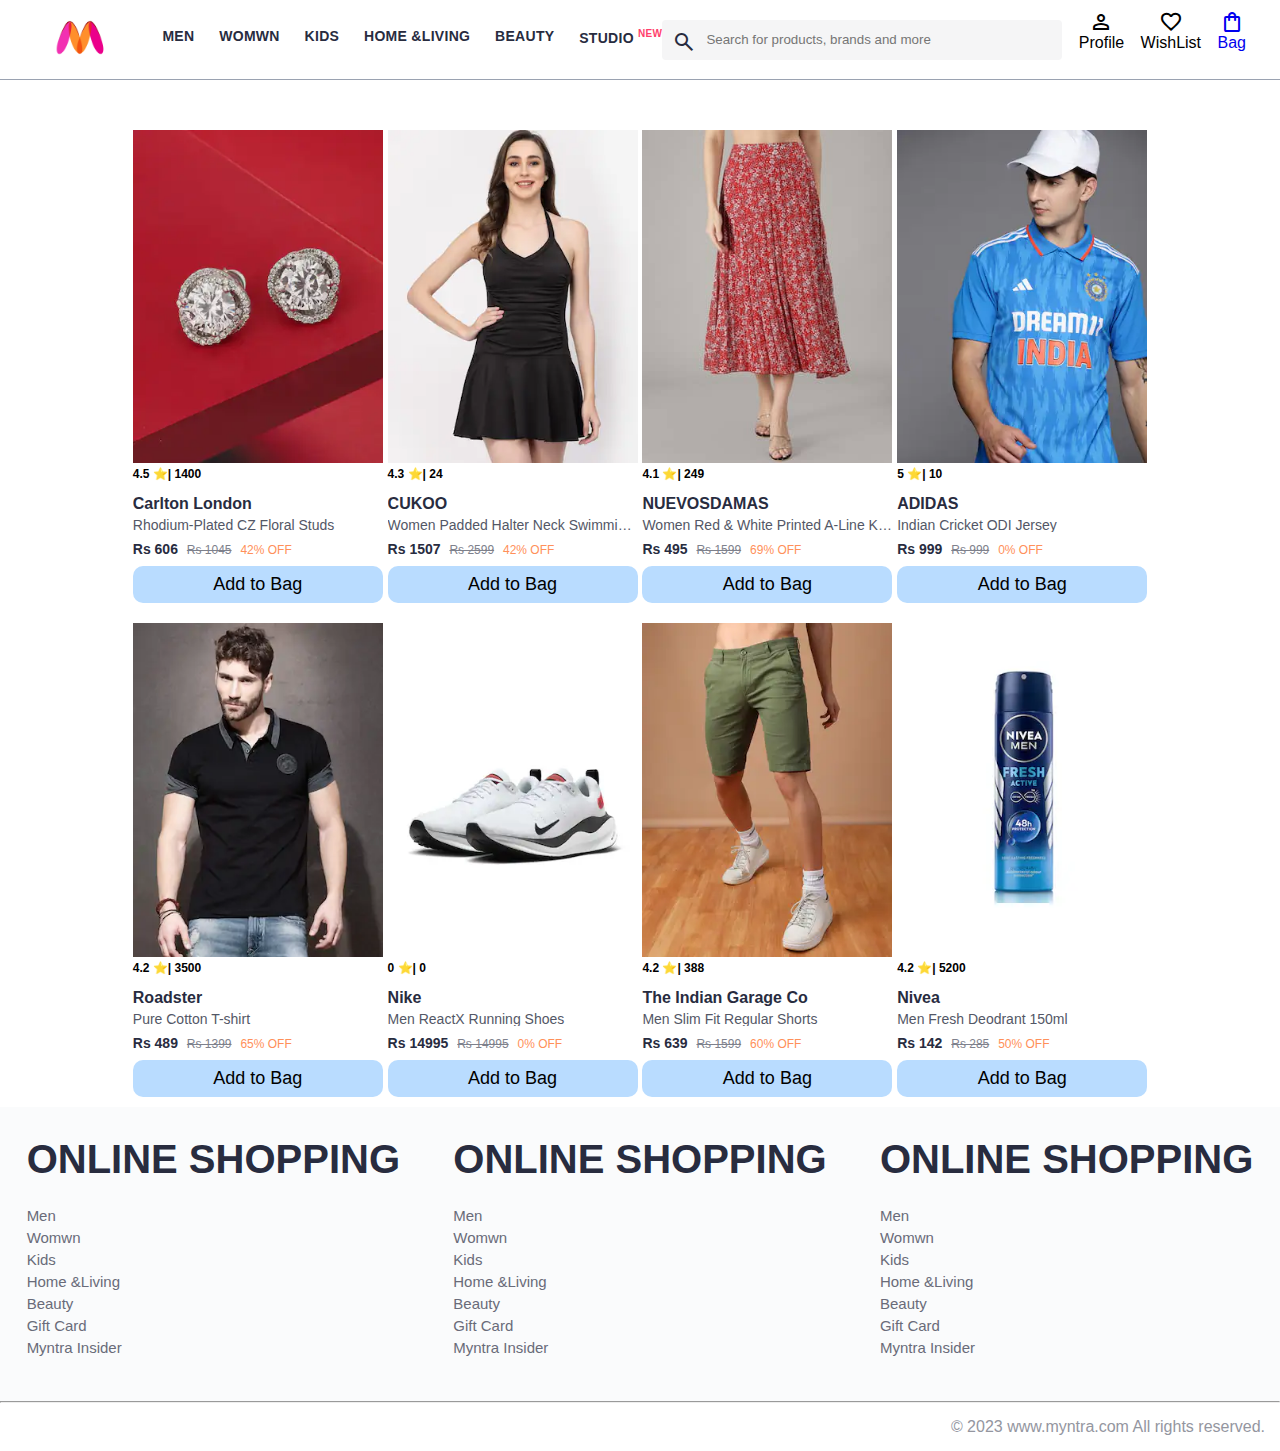
<file: index.html>
<!DOCTYPE html>
<html lang="en">
<head>
    <meta charset="UTF-8">
    <meta name="viewport" content="width=device-width, initial-scale=1.0">
    <title>Myntra-clone</title>
    <link rel="stylesheet" href="./css/index.css">
    <link rel="stylesheet" href="https://fonts.googleapis.com/css2?family=Material+Symbols+Outlined:opsz,wght,FILL,GRAD@20..48,100..700,0..1,-50..200" />
    <script src="./scripts/index.js"> </script>
    <script src="./data/data.js"> </script>
</head>
<body>

    <header> 
<div class="logo_container">
    <a href="#"> <img src="images/myntra_logo.webp" alt="Myntra-clone" id="myntra_home" class="myntra_home"> </a>
</div>
<nav class="nav_bar"> 
    <a href="#">Men</a>
    <a href="#">Womwn</a>
    <a href="#">Kids</a>
    <a href="#">Home &Living</a>
    <a href="#"> Beauty</a>
    <a href="#">Studio <sup>New</sup></a>
</nav>
<div class="search_bar">
    <span class="material-symbols-outlined serach_icon">
        search
        </span>
        <input placeholder="Search for products, brands and more" class="search_input" value="" data-reactid="907">
</div>
<div class="action_bar">
<div class="action_container">
    <span class="material-symbols-outlined action_icon">
        person
        </span>
<span class="action_name"> Profile</span>
</div>

<div class="action_container">
<span class="material-symbols-outlined action_icon">
    favorite
    </span>
<span class="action_name"> WishList</span>
</div>
<a class="action_container" href="pages/bag.html">
<span class="material-symbols-outlined action_icon">
    shopping_bag
    </span>
<span class="action_name"> Bag</span>
<span class="bag-item-count">0</span>
</a>

</div>


    </header>

    <main>
        <div class="items_container">
  
       <!-- <div class="item_container"> 
                <a href="#"> <img class="sale_item" src="./images/offers/1.jpg"> </a>
                
                <div class="rating">
               4.5 | 1.4k
                </div>
                <div class="company_name">BooHoo Man </div>
                <div class="item_name">Men Half Shirt Browns </div>
                <div class="price">
                <span class="current_price">Rs.606</span>
                <span class="original_ptice">Rs. 1400</span>
                <span class="discount">40% OFF</span>
                </div>
                
                <button class="btn-add-bag">Add to Bag</button>
                
                </div> 
  -->


      </div>
    </main>

    <footer>
        <div class="footer_container">
            <div class="footer_coloum">
                <h3>ONLINE SHOPPING</h3>
                <a href="#">Men</a>
                <a href="#">Womwn</a>
                <a href="#">Kids</a>
                <a href="#">Home &Living</a>
                <a href="#"> Beauty</a>
                <a href="#"> Gift Card</a>
                <a href="#"> Myntra Insider</a>

            </div>

            <div class="footer_coloum">
                <h3>ONLINE SHOPPING</h3>
                <a href="#">Men</a>
                <a href="#">Womwn</a>
                <a href="#">Kids</a>
                <a href="#">Home &Living</a>
                <a href="#"> Beauty</a>
                <a href="#"> Gift Card</a>
                <a href="#"> Myntra Insider</a>

            </div>
            <div class="footer_coloum">
                <h3>ONLINE SHOPPING</h3>
                <a href="#">Men</a>
                <a href="#">Womwn</a>
                <a href="#">Kids</a>
                <a href="#">Home &Living</a>
                <a href="#"> Beauty</a>
                <a href="#"> Gift Card</a>
                <a href="#"> Myntra Insider</a>

            </div>
        </div>
     
           
        <hr>
        <div class="copyright">
            © 2023 www.myntra.com All rights reserved.
        </div>
    </footer>




</body>
</html>
</file>
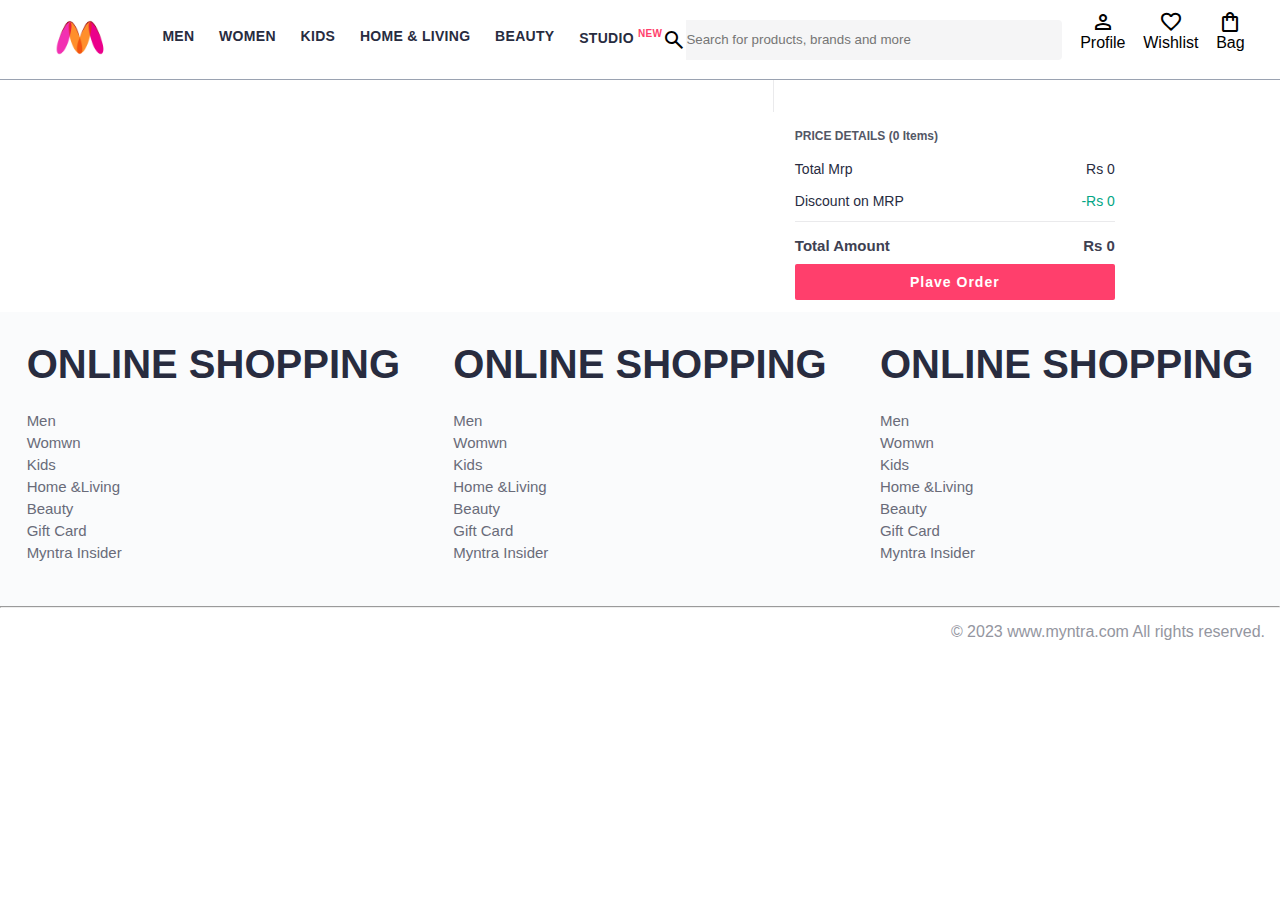
<file: pages/bag.html>
<!DOCTYPE html>
<html lang="en">
<head>
    <title>Myntra Clone</title>
    <link rel="stylesheet" href="../css/bag.css">
    <link rel="stylesheet" href="../css/index.css">
    <script src="../scripts/index.js"> </script>
    <script src="../data/data.js" > </script>
    <script src="../scripts/bag.js"> </script>
    <link rel="stylesheet" href="https://fonts.googleapis.com/css2?family=Material+Symbols+Outlined:opsz,wght,FILL,GRAD@20..48,100..700,0..1,-50..200" />
</head>
<body>
    <header>
        <div class="logo_container">
            <a href="#"><img class="myntra_home" src="../images/myntra_logo.webp" alt="Myntra Home"></a>
        </div>
        <nav class="nav_bar">
            <a href="#">Men</a>
            <a href="#">Women</a>
            <a href="#">Kids</a>
            <a href="#">Home & Living</a>
            <a href="#">Beauty</a>
            <a href="#">Studio <sup>New</sup></a>
        </nav>
        <div class="search_bar">
            <span class="material-symbols-outlined search_icon">search</span>
            <input class="search_input" placeholder="Search for products, brands and more">
        </div>
        <div class="action_bar">
            <div class="action_container">
                <span class="material-symbols-outlined action_icon">person</span>
                <span class="action_name">Profile</span>
            </div>

            <div class="action_container">
                <span class="material-symbols-outlined action_icon">favorite</span>
                <span class="action_name">Wishlist</span>
            </div>

            <div class="action_container">
                <span class="material-symbols-outlined action_icon">shopping_bag</span>
                <span class="action_name">Bag</span>
                <span class="bag-item-count">0</span>
            </div>
        </div>
    </header>
 
    <main>
        <div class="bag-page">
            <div class="bag-items-container">
             
<!--             <div class="bag-item-container">     
                    <div class="item-left-part">
                     <img class="bag-item-img"     src="../images/offers/3.jpg" alt=""> 
                    </div>
                 
                    <div class="item-right-part"> 
                <div class="company_name">ADIDAS </div>
                <div class="item_name">Indian Cricket ODI Jersey </div>
                <div class="price">
                <span class="current_price">Rs.999</span>
                <span class="original_ptice">Rs. 1400</span>
                <span class="discount">40% OFF</span>
                </div>
                <div class="return-period">
                    <span class="return-period-days"> 14 days</span> return available
                </div>  
                <div class="delivery-details">
                    Delivery by
                    <span class="delivery-details-days">10 oct 2023</span>
                </div>
            
                <div class="remove-from-cart"> ❌</div>
                </div> 
      
            </div>  
             </div>
         -->

            </div>

            <div class="bag-summary">

              



              
           
    
          </div>
    </main>
    <footer>
        <div class="footer_container">
            <div class="footer_coloum">
                <h3>ONLINE SHOPPING</h3>
                <a href="#">Men</a>
                <a href="#">Womwn</a>
                <a href="#">Kids</a>
                <a href="#">Home &Living</a>
                <a href="#"> Beauty</a>
                <a href="#"> Gift Card</a>
                <a href="#"> Myntra Insider</a>

            </div>

            <div class="footer_coloum">
                <h3>ONLINE SHOPPING</h3>
                <a href="#">Men</a>
                <a href="#">Womwn</a>
                <a href="#">Kids</a>
                <a href="#">Home &Living</a>
                <a href="#"> Beauty</a>
                <a href="#"> Gift Card</a>
                <a href="#"> Myntra Insider</a>

            </div>
            <div class="footer_coloum">
                <h3>ONLINE SHOPPING</h3>
                <a href="#">Men</a>
                <a href="#">Womwn</a>
                <a href="#">Kids</a>
                <a href="#">Home &Living</a>
                <a href="#"> Beauty</a>
                <a href="#"> Gift Card</a>
                <a href="#"> Myntra Insider</a>

            </div>
        </div>
     
           
        <hr>
        <div class="copyright">
            © 2023 www.myntra.com All rights reserved.
        </div>
    </footer>

 
</body>
</html>
</file>
<file: css/index.css>
*{
    margin: 0%;
    padding: 0%;
    font-family: Assistant,-apple-system,BlinkMacSystemFont,Segoe UI,Roboto,Helvetica,Arial,sans-serif;
    box-sizing: border-box;

}

header{
    display: flex;
    background-color: #fff;
    height: 80px;
    justify-content: space-between;
align-items: center;
border-bottom: 1px solid #9aa2b1;
}
.myntra_home{
    height: 45px;
    margin: ;
}
.logo_container{
    margin: 4%;
}

.action_bar{
    margin-right: 4%;
}
.nav_bar{
    display: flex;
min-width: 500px;
justify-content: space-between;

}
.nav_bar a{
    font-size: 14px;
    letter-spacing: .3px;
    color: #282c3f;
    font-weight: 700;
    text-transform: uppercase;
    text-decoration: none;
    padding: 28px 0;
    border-bottom: 5px solid #fff;
}
.nav_bar a:hover{
    border-bottom: 4px solid #ff3f6c;
}

.nav_bar a sup{
    color: #ff3f6c;
    font-size: 10px;
justify-content: space-evenly;
}
.search_bar{
height: 40px;
min-width: 400px;
width: 30%;
display: flex;
align-items: center;

}
.search_input{
    background-color: #f5f5f6;
    color: #696e79;
flex-grow: 1;
height: 40px;
border: 0;
border-radius:  0 4px 4px 0;
}
.serach_icon{
    box-sizing: content-box;
height: 20px;
padding: 10px;
background-color: #f5f5f6;
color: #282c3f;
font-weight: 300;
border-radius: 4px 0 0 4px;
}
.action_bar{
display: flex;
min-width: 200px;
justify-content: space-evenly;

}

.action_container{
    display: flex;
    flex-direction: column;
    align-items: center;
}
a.action_container {
    display: flex;
    flex-direction: column;
    align-items: center;
    text-decoration: none;
}

/* Main Section */
.items_container{
width: 80%;
margin: 10px 10%;
display: flex;
flex-wrap: wrap;
justify-content: space-evenly;
margin-top: 30px;
}
.item_container{
width: 250px;
margin-top: 20px;

}
.sale_item{
width: 100%;
}
.rating{
    font-size: 12px;
    font-weight: 700;
}
.company_name{
    margin-top: 15px;
    font-size: 16px;
    font-weight: 700;
    line-height: 1;
    color: #282c3f;
    margin-bottom: 6px;
    overflow: hidden;
    text-overflow: ellipsis;
    white-space: nowrap;
}

.item_name{
    color: #535766;
    font-size: 14px;
    line-height: 1;
    margin-bottom: 0;
    margin-top: 0;
    overflow: hidden;
    text-overflow: ellipsis;
    white-space: nowrap;
    font-weight: 400;
    display: block;


}
.price{
    font-size: 14px;
    line-height: 15px;
    color: #282c3f;
    white-space: nowrap;
    margin-top: 10px;
}
.current_price{
    font-size: 14px;
    font-weight: 700;
    color: #282c3f;
}
span.original_price {
    color: #7e818c;
    font-weight: 400;
    margin-left: 5px;
    font-size: 12px;
    text-decoration: line-through;
}
.original_price {
    color: #7e818c;
    font-weight: 400;
    margin-left: 5px;
    font-size: 12px;
    text-decoration: line-through;
}

.discount{
    color: #ff905a;
    font-weight: 400;
    font-size: 12px;
    margin-left: 5px;
}
.btn-add-bag{
background-color: rgb(185, 220, 255);
border: none;
padding: 8px 15px;
border-radius: 10px;
width: 100%;
margin-top: 8px;
font-size: 18px;
cursor: pointer;

}
.footer_container{
    padding: 30px 0px 40px 0px;
    background: #FAFBFC;
display: flex;
justify-content: space-around;
}
.footer_coloum a{
    color: #696b79;
    display: block;
    font-size: 15px;
    text-decoration: none;
    padding-bottom: 5px;
}
.footer_coloum{
    display: flex;
   flex-direction: column;
}
.footer_coloum h3{
    color: #282c3f;
    font-size: 40px;
    margin-bottom: 25px;
}
.copyright{
   

    color: #94969f;
  text-align: end;
  padding: 15px;
}

.bag-item-count{
    background-color: #f16565;
    white-space: nowrap;
    text-align: center;
    line-height: 18px;
    padding: 0 6px;
    height: 18px;
    position: relative;
    border-radius: 50%;
    font-size: 12px;
    color: #fff;
    left: 13px;
    top: -44px;
    font-weight: 700;
    cursor: pointer;
    visibility: hidden;
}
</file>
<file: css/bag.css>
.bag-items-container {
    display: inline-block;
    width: 64%;
    padding-right: 20px;
    border-right: 1px solid #eaeaec;
    padding-top: 32px;
    color: #282c3f;
    font-size: 13px;
    line-height: 1.42857143;
  }
  
  .bag-page {
    width: 75%;
    margin-left: 12.5%;
  }
  
  .bag-summary {
    vertical-align: top;
    display: inline-block;
    width: 35%;
    padding: 24px 0 0 16px;
    color: #282c3f;
    font-size: 13px;
    line-height: 1.42857143;
  }
  
  .bag-details-container {
    margin-bottom: 16px;
  }
  
  .price-header {
    font-size: 12px;
    font-weight: 700;
    margin: 24px 0 16px;
    color: #535766;
  }
  
  .price-item {
    margin-bottom: 12px;
    line-height: 16px;
    font-size: 14px;
    color: #282c3f;
  }
  
  .price-item-value {
    float: right;
  }
  
  .priceDetail-base-discount {
    color: #03a685;
  }
  
  .price-footer {
    font-weight: 700;
    font-size: 15px;
    padding-top: 16px;
    border-top: 1px solid #eaeaec;
    color: #3e4152;
    line-height: 16px;
  }
  
  .btn-place-order {
    width: 100%;
    letter-spacing: 1px;
    font-size: 14px;
    font-weight: 600;
    border-radius: 2px;
    border-width: 0px;
    padding: 10px 16px;
    background-color: rgb(255, 63, 108);
    color: rgb(255, 255, 255);
    cursor: pointer;
    margin-top: 10px;
  }
  
  .bag-item-container {
    margin-bottom: 8px;
    background: #fff;
    font-size: 14px;
    border: 1px solid #eaeaec;
    border-radius: 4px;
    position: relative;
    padding: 12px 12px 0;
  }
  
  .item-left-part {
    position: absolute;
    background: rgb(255, 242, 223);
    height: 148px;
    width: 111px;
  }
  
  .item-right-part {
    padding-left: 12px;
    position: relative;
    min-height: 148px;
    margin-left: 111px;
    margin-bottom: 12px;
  }
  
  .bag-item-img {
    width: 100%;
  }
  
  .return-period {
    display: inline-flex;
    font-size: 14px;
    padding-top: 8px;
  }
  
  .return-period-days {
    font-weight: 700;
    margin-right: 4px;
  }
  
  .delivery-details {
    margin-top: 5px;
    color: #282c3f;
    font-size: 12px;
    letter-spacing: -.1px;
    margin-bottom: 8px;
    line-height: 15px;
  }
  
  .delivery-details-days {
    color: #03a685;
  }
  
  .remove-from-cart {
    position: absolute;
    font-size: 25px;
    top: 10px;
    right: 18px;
    width: 14px;
    height: 14px;
    cursor: pointer;
  }
</file>
